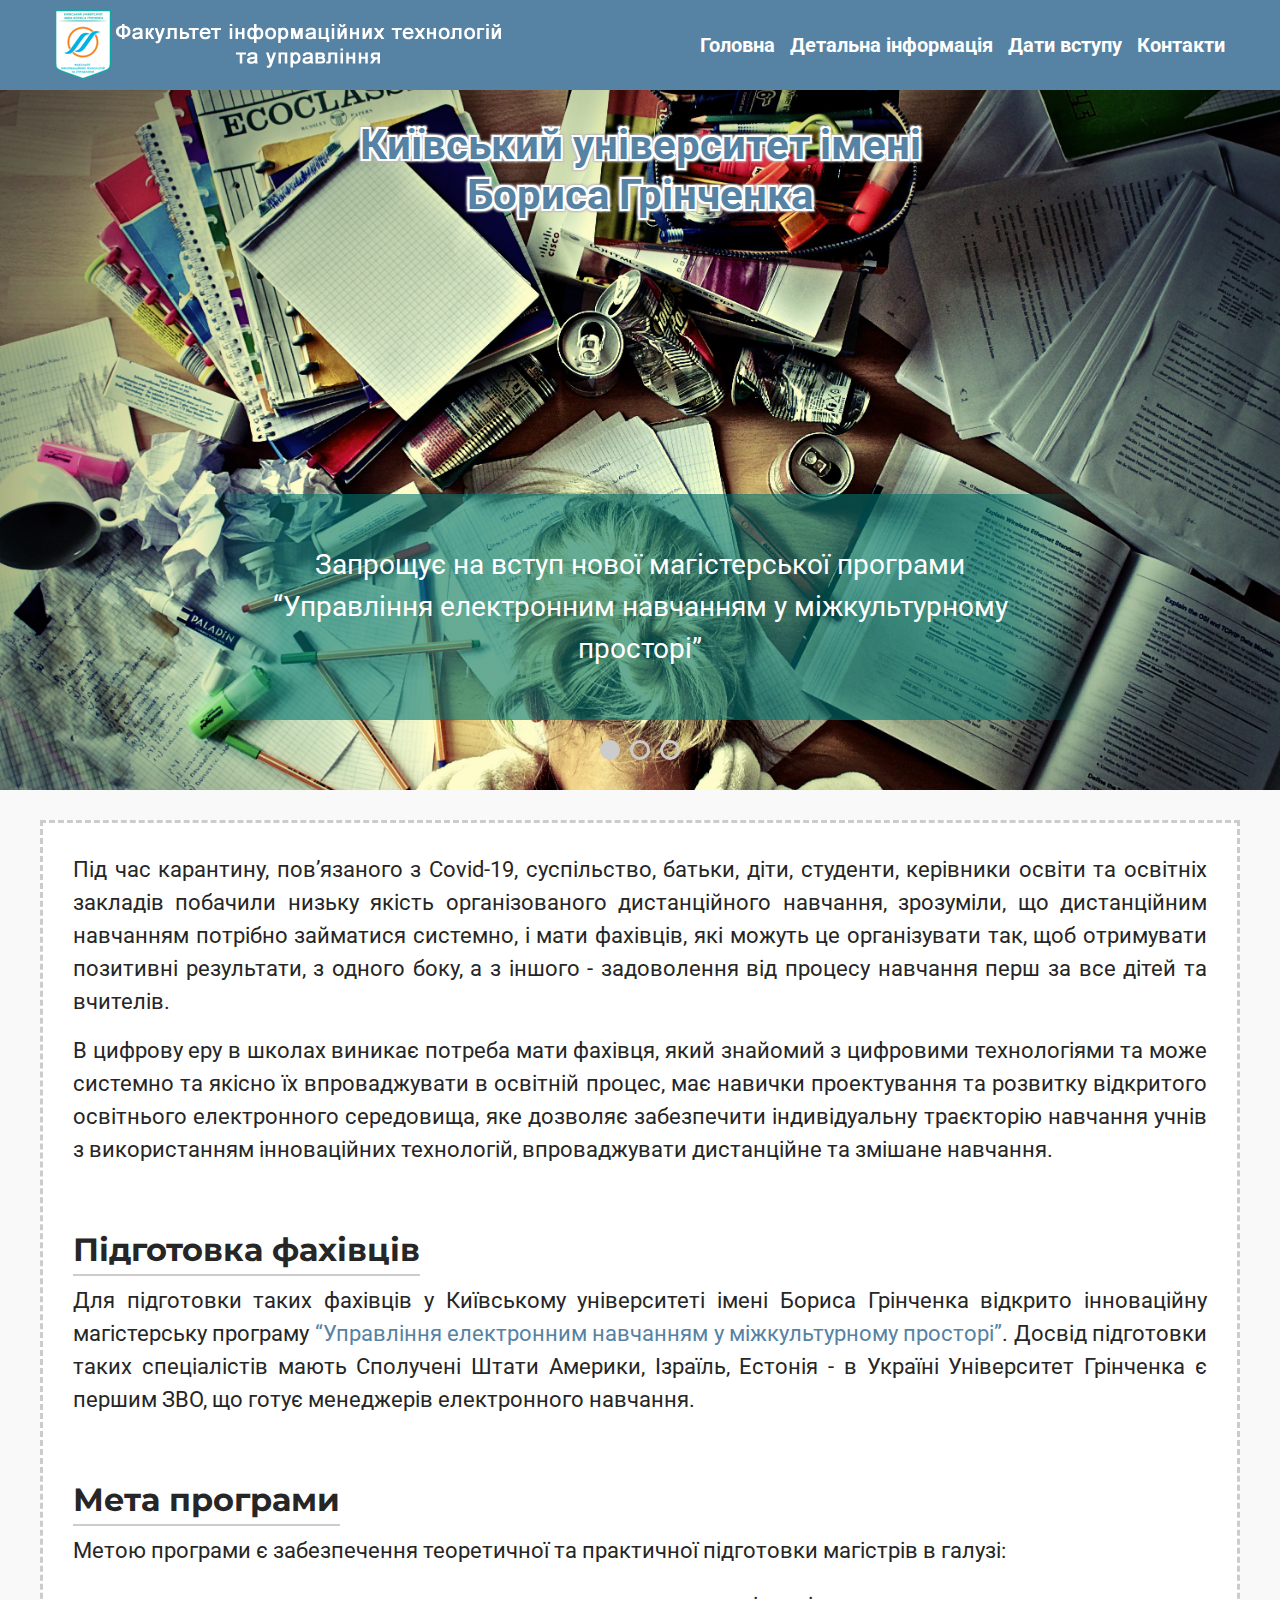
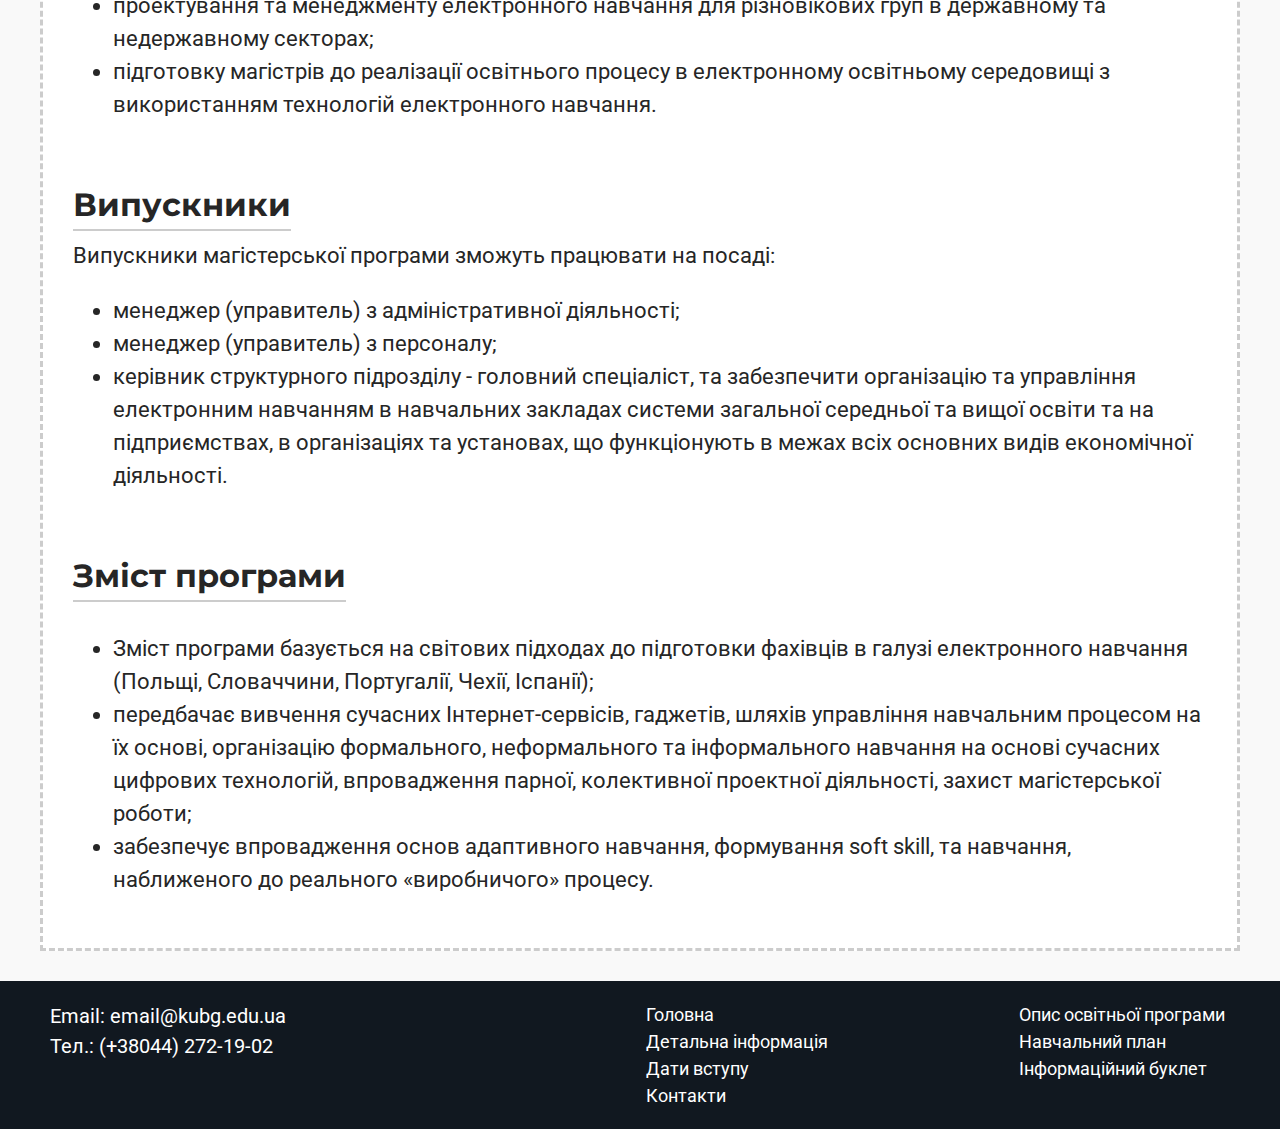
<file: index.html>
<!DOCTYPE html>
<html lang="uk">

<head>
    <meta charset="UTF-8">
    <meta name="viewport" content="width=device-width, initial-scale=1.0">
    <meta http-equiv="X-UA-Compatible" content="ie=edge">
    <title>Управління електронним навчанням у міжкультурному просторі</title>

    <!-- Підключаємо favicon  -->
    <link rel="shortcut icon" href="assets/img/favicon.ico" type="image/x-icon">

    <!-- Підключаємо шрифти Google  -->
    <link href="https://fonts.googleapis.com/css2?family=Roboto:wght@400;700&display=swap" rel="stylesheet">
    <link href="https://fonts.googleapis.com/css2?family=Montserrat:wght@600&display=swap" rel="stylesheet">

    <!-- Підключаємо normalize.css  -->
    <link href="assets/css/normalize.css" rel="stylesheet">

    <!-- Підключаємо slick.css  -->
    <link href="assets/css/slick.css" rel="stylesheet">

    <!-- Підключаємо наші стилі  -->
    <link href="assets/css/style.css" rel="stylesheet">

    <!-- Підключаємо media.css  -->
    <link href="assets/css/media.css" rel="stylesheet">

</head>

<body>
    <header class="header" id="header">
        <div class="header__wrap container">
            <div class="header__logo">
                <a href="https://monnysay.github.io/fitu.github.io/">
                    <img src="assets/img/logo.png" alt="Логотип || Київський університет імені Бориса Грінченка">
                </a>
            </div>
            <nav class="header__nav header__nav-js">
                <ul class="header__nav-list">
                    <li><a href="https://monnysay.github.io/fitu.github.io/">Головна</a></li>
                    <li><a href="https://monnysay.github.io/fitu.github.io/information.html">Детальна інформація</a></li>
                    <li><a href="https://monnysay.github.io/fitu.github.io/introduction.html">Дати вступу</a></li>
                    <li><a href="https://monnysay.github.io/fitu.github.io/contact.html">Контакти</a></li>
                </ul>
            </nav>
            <button class="menu-button menu-button-js"></button>
        </div>
    </header>
    <section class="slider" id="slider">
        <div class="slider__main slider__main-js">
            <div class="slider__item">
                <img src="assets/img/slider1.jpg" alt="Зображення слайдера">
                <h2 class="slider__title">Київський університет імені Бориса Грінченка</h2>
                <div class="slider__descr">
                    <p>
                        Запрощує на вступ нової магістерської програми “Управління електронним навчанням у
                        міжкультурному просторі”
                    </p>
                </div>
            </div>
            <div class="slider__item">
                <img src="assets/img/slider2.jpg" alt="Зображення слайдера">
                <h2 class="slider__title">Київський університет імені Бориса Грінченка</h2>
                <div class="slider__descr">
                    <p>
                        Запрощує на вступ нової магістерської програми “Управління електронним навчанням у
                        міжкультурному просторі”
                    </p>
                </div>
            </div>
            <div class="slider__item">
                <img src="assets/img/slider3.jpg" alt="Зображення слайдера">
                <h2 class="slider__title">Київський університет імені Бориса Грінченка</h2>
                <div class="slider__descr">
                    <p>
                        Запрощує на вступ нової магістерської програми “Управління електронним навчанням у
                        міжкультурному просторі”
                    </p>
                </div>
            </div>

        </div>
    </section>
    <main>
        <div class="container main-container">
            <section class="block-info">
                <p class="block-info__text">Під час карантину, пов’язаного з Covid-19, суспільство, батьки, діти,
                    студенти, керівники освіти та
                    освітніх закладів побачили низьку якість організованого дистанційного навчання, зрозуміли, що
                    дистанційним навчанням потрібно займатися системно, і мати фахівців, які можуть це організувати так,
                    щоб отримувати позитивні результати, з одного боку, а з іншого - задоволення від процесу навчання
                    перш за все дітей та вчителів. </p>
                <p class="block-info__text">В цифрову еру в школах виникає потреба мати фахівця, який знайомий з
                    цифровими технологіями та може
                    системно та якісно їх впроваджувати в освітній процес, має навички проектування та розвитку
                    відкритого освітнього електронного середовища, яке дозволяє забезпечити індивідуальну траєкторію
                    навчання учнів з використанням інноваційних технологій, впроваджувати дистанційне та змішане
                    навчання.</p>
            </section>

            <section class="block-info">
                <h3 class="block-info__title">Підготовка фахівців</h3>
                <p class="block-info__text">Для підготовки таких фахівців у Київському університеті імені Бориса
                    Грінченка відкрито інноваційну магістерську програму <span class="c-blue"> “Управління електронним
                        навчанням у міжкультурному просторі”</span>. Досвід підготовки таких спеціалістів мають
                    Сполучені Штати
                    Америки, Ізраїль, Естонія - в Україні Університет Грінченка є першим ЗВО, що готує менеджерів
                    електронного навчання.</p>
            </section>

            <section class="block-info">
                <h3 class="block-info__title">Мета програми</h3>
                <p class="block-info__text">Метою програми є забезпечення теоретичної та практичної підготовки магістрів
                    в галузі: </p>
                <ul class="block-info__list">
                    <li>проектування та менеджменту електронного навчання для різновікових груп в державному та
                        недержавному секторах;</li>
                    <li>підготовку магістрів до реалізації освітнього процесу в електронному освітньому середовищі з
                        використанням технологій електронного навчання.</li>
                </ul>
            </section>

            <section class="block-info">
                <h3 class="block-info__title">Випускники</h3>
                <p class="block-info__text">Випускники магістерської програми зможуть працювати на посаді: </p>
                <ul class="block-info__list">
                    <li>менеджер (управитель) з адміністративної діяльності;</li>
                    <li>менеджер (управитель) з персоналу;</li>
                    <li>керівник структурного підрозділу - головний спеціаліст, та забезпечити організацію та управління
                        електронним навчанням в навчальних закладах системи загальної середньої та вищої освіти та на
                        підприємствах, в організаціях та установах, що функціонують в межах всіх основних видів
                        економічної діяльності.</li>
                </ul>
            </section>

            <section class="block-info">
                <h3 class="block-info__title">Зміст програми</h3>
                <ul class="block-info__list">
                    <li>Зміст програми базується на світових підходах до підготовки фахівців в галузі електронного
                        навчання (Польщі, Словаччини, Португалії, Чехії, Іспанії);</li>
                    <li>передбачає вивчення сучасних Інтернет-сервісів, гаджетів, шляхів управління навчальним процесом
                        на їх основі, організацію формального, неформального та інформального навчання на основі
                        сучасних цифрових технологій, впровадження парної, колективної проектної діяльності, захист
                        магістерської роботи; </li>
                    <li>забезпечує впровадження основ адаптивного навчання, формування soft skill, та навчання,
                        наближеного до реального «виробничого» процесу.</li>
                </ul>
            </section>
        </div>
    </main>

    <footer class="footer" id="footer">
        <div class="footer__wrap container">
            <div class="footer__info">
                <p>Email: <a href="mailto:email@kubg.edu.ua">email@kubg.edu.ua</a></p>
                <p>Тел.: <a href="tel:(+38044) 272-19-02">(+38044) 272-19-02</a></p>
            </div>
            <div class="footer__site-nav">
                <ul class="footer__nav-item">
                    <li><a href="https://monnysay.github.io/fitu.github.io/">Головна</a></li>
                    <li><a href="https://monnysay.github.io/fitu.github.io/information.html">Детальна інформація</a></li>
                    <li><a href="https://monnysay.github.io/fitu.github.io/introduction.html">Дати вступу</a></li>
                    <li><a href="https://monnysay.github.io/fitu.github.io/contact.html">Контакти</a></li>
                </ul>
            </div>
            <div class="footer__site-nav">
                <ul class="footer__nav-item">
                    <li><a href="assets/img/opp_uen_ukr.pdf" target="_blank">Опис освітньої програми</a></li>
                    <li><a href="assets/img/prohrama_uenmp_2018.pdf" target="_blank">Навчальний план</a></li>
                    <li><a href="assets/img/buklet-uen-2019.pdf" target="_blank">Інформаційний буклет</a></li>
                </ul>
            </div>
        </div>
    </footer>

    <button class="btn-up"><span class="v-hidden">Піднятися вверх</span></button>

    <!-- Підключаємо бібліотеку jquery  -->
    <script type="text/javascript" src="assets/js/jquery-3.5.1.min.js"></script>

    <!-- Підключаємо бібліотеку slick  -->
    <script type="text/javascript" src="assets/js/slick.min.js"></script>

    <!-- Підключаємо власні скрипти  -->
    <script type="text/javascript" src="assets/js/script.js"></script>

</body>

</html>
</file>
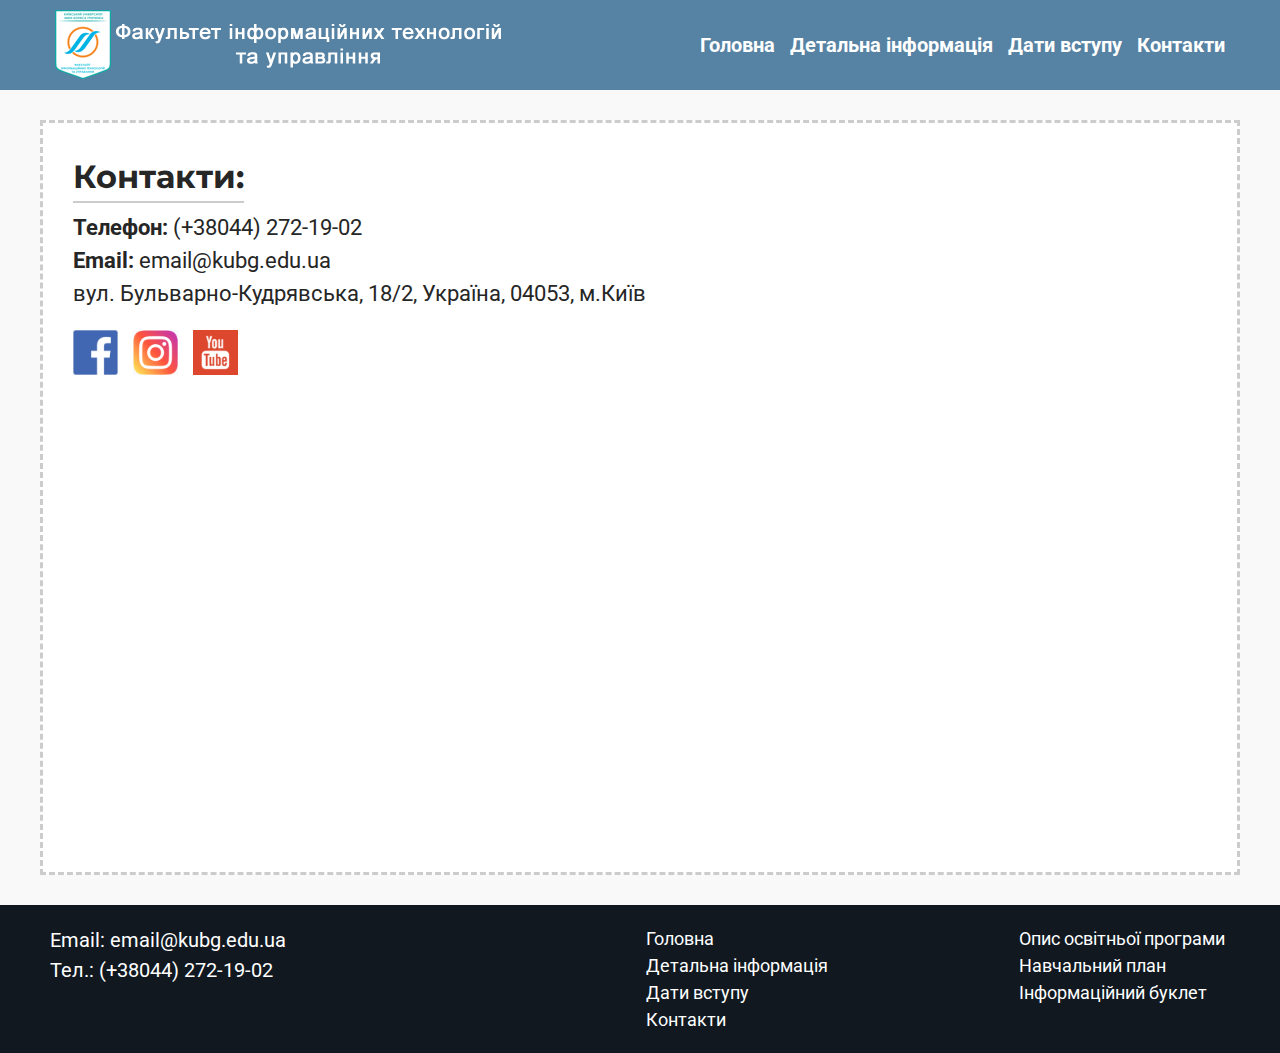
<file: contact.html>
<!DOCTYPE html>
<html lang="uk">

<head>
    <meta charset="UTF-8">
    <meta name="viewport" content="width=device-width, initial-scale=1.0">
    <meta http-equiv="X-UA-Compatible" content="ie=edge">
    <title>Управління електронним навчанням у міжкультурному просторі</title>

    <!-- Підключаємо favicon  -->
    <link rel="shortcut icon" href="assets/img/favicon.ico" type="image/x-icon">

    <!-- Підключаємо шрифти Google  -->
    <link href="https://fonts.googleapis.com/css2?family=Roboto:wght@400;700&display=swap" rel="stylesheet">
    <link href="https://fonts.googleapis.com/css2?family=Montserrat:wght@600&display=swap" rel="stylesheet">

    <!-- Підключаємо normalize.css  -->
    <link href="assets/css/normalize.css" rel="stylesheet">

    <!-- Підключаємо slick.css  -->
    <link href="assets/css/slick.css" rel="stylesheet">

    <!-- Підключаємо наші стилі  -->
    <link href="assets/css/style.css" rel="stylesheet">

    <!-- Підключаємо media.css  -->
    <link href="assets/css/media.css" rel="stylesheet">

</head>

<body>
    <header class="header" id="header">
        <div class="header__wrap container">
            <div class="header__logo">
                <a href="https://monnysay.github.io/fitu.github.io/">
                    <img src="assets/img/logo.png" alt="Логотип || Київський університет імені Бориса Грінченка">
                </a>
            </div>
            <nav class="header__nav header__nav-js">
                <ul class="header__nav-list">
                    <li><a href="https://monnysay.github.io/fitu.github.io/">Головна</a></li>
                    <li><a href="https://monnysay.github.io/fitu.github.io/information.html">Детальна інформація</a></li>
                    <li><a href="https://monnysay.github.io/fitu.github.io/introduction.html">Дати вступу</a></li>
                    <li><a href="https://monnysay.github.io/fitu.github.io/contact.html">Контакти</a></li>
                </ul>
            </nav>
            <button class="menu-button menu-button-js"></button>
        </div>
    </header>

    <main>
        <div class="container main-container">

            <section class="block-info">
                <h3 class="block-info__title">Контакти:</h3>
                <ul class="block-info__list block-info__contact">
                    <li><strong>Телефон: </strong><a href="tel:+38044) 272-19-02" target="_blank">(+38044) 272-19-02</a>
                    </li>
                    <li><strong>Email: </strong><a href="mailto:email@kubg.edu.ua" target="_blank">email@kubg.edu.ua</a>
                    </li>
                    <li>вул. Бульварно-Кудрявська, 18/2, Україна, 04053, м.Київ</li>

                </ul>

                <div class="social-icon">
                    <ul class="social-link">
                        <li><a href="https://www.facebook.com/grinchenkouniversity" target="_blank">
                                <span class="v-hidden">Facebook</span>
                                <img src="assets/img/facebook.svg" alt="Facebook">
                            </a></li>
                        <li><a href="https://www.instagram.com/grinchenkouniversity/" target="_blank">
                                <span class="v-hidden">Instagram</span>
                                <img src="assets/img/instagram.svg" alt="Instagram">
                            </a></li>
                        <li><a href="https://www.youtube.com/user/GrinchenkoUniversity" target="_blank">
                                <span class="v-hidden">YouTube</span>
                                <img src="assets/img/youtube.svg" alt="YouTube">
                            </a></li>
                    </ul>
                </div>
            </section>
            <section class="block-info block-map">
                <iframe
                    src="https://www.google.com/maps/embed?pb=!1m18!1m12!1m3!1d1008.1567632757885!2d30.501018018946695!3d50.45235351710894!2m3!1f0!2f0!3f0!3m2!1i1024!2i768!4f13.1!3m3!1m2!1s0x40d4ce60a18e63d9%3A0x11fb1884420435c4!2z0YPQuy4g0JHRg9C70YzQstCw0YDQvdC-LdCa0YPQtNGA0Y_QstGB0LrQsNGPLCAxOC8yLCDQmtC40LXQsiwgMDIwMDA!5e0!3m2!1sru!2sua!4v1591970093652!5m2!1sru!2sua"
                    width="100%" height="400" frameborder="0" style="border:0;" allowfullscreen="" aria-hidden="false"
                    tabindex="0"></iframe>
            </section>


        </div>
    </main>

    <footer class="footer" id="footer">
        <div class="footer__wrap container">
            <div class="footer__info">
                <p>Email: <a href="mailto:email@kubg.edu.ua">email@kubg.edu.ua</a></p>
                <p>Тел.: <a href="tel:(+38044) 272-19-02">(+38044) 272-19-02</a></p>
            </div>
            <div class="footer__site-nav">
                <ul class="footer__nav-item">
                    <li><a href="https://monnysay.github.io/fitu.github.io/">Головна</a></li>
                    <li><a href="https://monnysay.github.io/fitu.github.io/information.html">Детальна інформація</a></li>
                    <li><a href="https://monnysay.github.io/fitu.github.io/introduction.html">Дати вступу</a></li>
                    <li><a href="https://monnysay.github.io/fitu.github.io/contact.html">Контакти</a></li>
                </ul>
            </div>
            <div class="footer__site-nav">
                <ul class="footer__nav-item">
                    <li><a href="assets/img/opp_uen_ukr.pdf" target="_blank">Опис освітньої програми</a></li>
                    <li><a href="assets/img/prohrama_uenmp_2018.pdf" target="_blank">Навчальний план</a></li>
                    <li><a href="assets/img/buklet-uen-2019.pdf" target="_blank">Інформаційний буклет</a></li>
                </ul>
            </div>
        </div>
    </footer>

    <button class="btn-up"><span class="v-hidden">Піднятися вверх</span></button>

    <!-- Підключаємо бібліотеку jquery  -->
    <script type="text/javascript" src="assets/js/jquery-3.5.1.min.js"></script>

    <!-- Підключаємо бібліотеку slick  -->
    <script type="text/javascript" src="assets/js/slick.min.js"></script>

    <!-- Підключаємо власні скрипти  -->
    <script type="text/javascript" src="assets/js/script.js"></script>

</body>

</html>
</file>
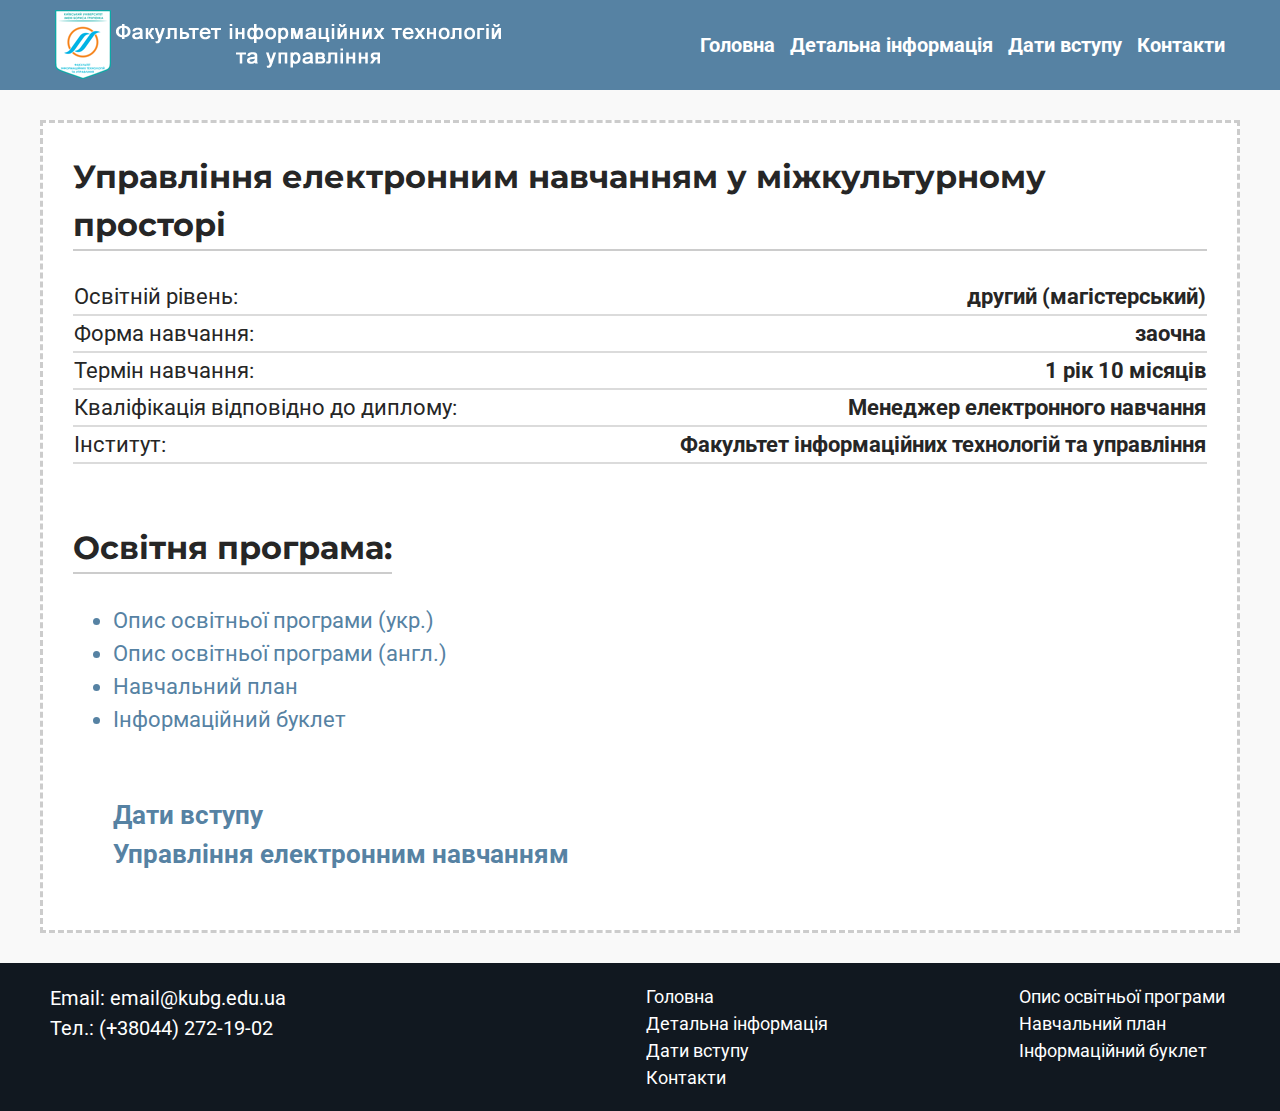
<file: information.html>
<!DOCTYPE html>
<html lang="uk">

<head>
    <meta charset="UTF-8">
    <meta name="viewport" content="width=device-width, initial-scale=1.0">
    <meta http-equiv="X-UA-Compatible" content="ie=edge">
    <title>Управління електронним навчанням у міжкультурному просторі</title>

    <!-- Підключаємо favicon  -->
    <link rel="shortcut icon" href="assets/img/favicon.ico" type="image/x-icon">

    <!-- Підключаємо шрифти Google  -->
    <link href="https://fonts.googleapis.com/css2?family=Roboto:wght@400;700&display=swap" rel="stylesheet">
    <link href="https://fonts.googleapis.com/css2?family=Montserrat:wght@600&display=swap" rel="stylesheet">

    <!-- Підключаємо normalize.css  -->
    <link href="assets/css/normalize.css" rel="stylesheet">

    <!-- Підключаємо slick.css  -->
    <link href="assets/css/slick.css" rel="stylesheet">

    <!-- Підключаємо наші стилі  -->
    <link href="assets/css/style.css" rel="stylesheet">

    <!-- Підключаємо media.css  -->
    <link href="assets/css/media.css" rel="stylesheet">

</head>

<body>
    <header class="header" id="header">
        <div class="header__wrap container">
            <div class="header__logo">
                <a href="https://monnysay.github.io/fitu.github.io/">
                    <img src="assets/img/logo.png" alt="Логотип || Київський університет імені Бориса Грінченка">
                </a>
            </div>
            <nav class="header__nav header__nav-js">
                <ul class="header__nav-list">
                    <li><a href="https://monnysay.github.io/fitu.github.io/">Головна</a></li>
                    <li><a href="https://monnysay.github.io/fitu.github.io/information.html">Детальна інформація</a></li>
                    <li><a href="https://monnysay.github.io/fitu.github.io/introduction.html">Дати вступу</a></li>
                    <li><a href="https://monnysay.github.io/fitu.github.io/contact.html">Контакти</a></li>
                </ul>
            </nav>
            <button class="menu-button menu-button-js"></button>
        </div>
    </header>

    <main>
        <div class="container main-container">
            <section class="block-info">
                <h3 class="block-info__title">Управління електронним навчанням у міжкультурному просторі</h3>
                <table class="block-info__table">
                    <tbody>
                        <tr>
                            <td>Освітній рівень:</td>
                            <td>другий (магістерський)</td>
                        </tr>
                        <tr>
                            <td>Форма навчання:</td>
                            <td>заочна</td>
                        </tr>
                        <tr>
                            <td>Термін навчання:</td>
                            <td>1 рік 10 місяців</td>
                        </tr>
                        <tr>
                            <td>Кваліфікація відповідно до диплому:</td>
                            <td>Менеджер електронного навчання</td>
                        </tr>
                        <tr>
                            <td>Інститут:</td>
                            <td>Факультет інформаційних технологій та управління</td>
                        </tr>
                    </tbody>
                </table>
            </section>

            <section class="block-info">
                <h3 class="block-info__title">Освітня програма:</h3>
                <ul class="block-info__list">
                    <li class="link"><a href="assets/img/opp_uen_ukr.pdf" target="_blank">Опис освітньої програми
                            (укр.)</a></li>
                    <li class="link"><a href="assets/img/opp_uen_en.pdf" target="_blank">Опис освітньої програми
                            (англ.)</a></li>
                    <li class="link"><a href="assets/img/prohrama_uenmp_2018.pdf" target="_blank">Навчальний план</a>
                    </li>
                    <li class="link"><a href="assets/img/buklet-uen-2019.pdf" target="_blank">Інформаційний буклет</a>
                    </li>
                </ul>
            </section>

            <section class="block-info">
                <ul class="block-info__list block-info__list_lg">
                    <li class="link"><a href="https://monnysay.github.io/fitu.github.io/introduction.html" target="_blank">Дати вступу</a></li>
                    <li class="link"><a href="assets/img/buklet-uen-2019.pdf" target="_blank">Управління електронним
                            навчанням</a></li>
                </ul>
            </section>

        </div>
    </main>

    <footer class="footer" id="footer">
        <div class="footer__wrap container">
            <div class="footer__info">
                <p>Email: <a href="mailto:email@kubg.edu.ua">email@kubg.edu.ua</a></p>
                <p>Тел.: <a href="tel:(+38044) 272-19-02">(+38044) 272-19-02</a></p>
            </div>
            <div class="footer__site-nav">
                <ul class="footer__nav-item">
                    <li><a href="https://monnysay.github.io/fitu.github.io/">Головна</a></li>
                    <li><a href="https://monnysay.github.io/fitu.github.io/information.html">Детальна інформація</a></li>
                    <li><a href="https://monnysay.github.io/fitu.github.io/introduction.html">Дати вступу</a></li>
                    <li><a href="https://monnysay.github.io/fitu.github.io/contact.html">Контакти</a></li>
                </ul>
            </div>
            <div class="footer__site-nav">
                <ul class="footer__nav-item">
                    <li><a href="assets/img/opp_uen_ukr.pdf" target="_blank">Опис освітньої програми</a></li>
                    <li><a href="assets/img/prohrama_uenmp_2018.pdf" target="_blank">Навчальний план</a></li>
                    <li><a href="assets/img/buklet-uen-2019.pdf" target="_blank">Інформаційний буклет</a></li>
                </ul>
            </div>
        </div>
    </footer>

    <button class="btn-up"><span class="v-hidden">Піднятися вверх</span></button>

    <!-- Підключаємо бібліотеку jquery  -->
    <script type="text/javascript" src="assets/js/jquery-3.5.1.min.js"></script>

    <!-- Підключаємо бібліотеку slick  -->
    <script type="text/javascript" src="assets/js/slick.min.js"></script>

    <!-- Підключаємо власні скрипти  -->
    <script type="text/javascript" src="assets/js/script.js"></script>

</body>

</html>
</file>
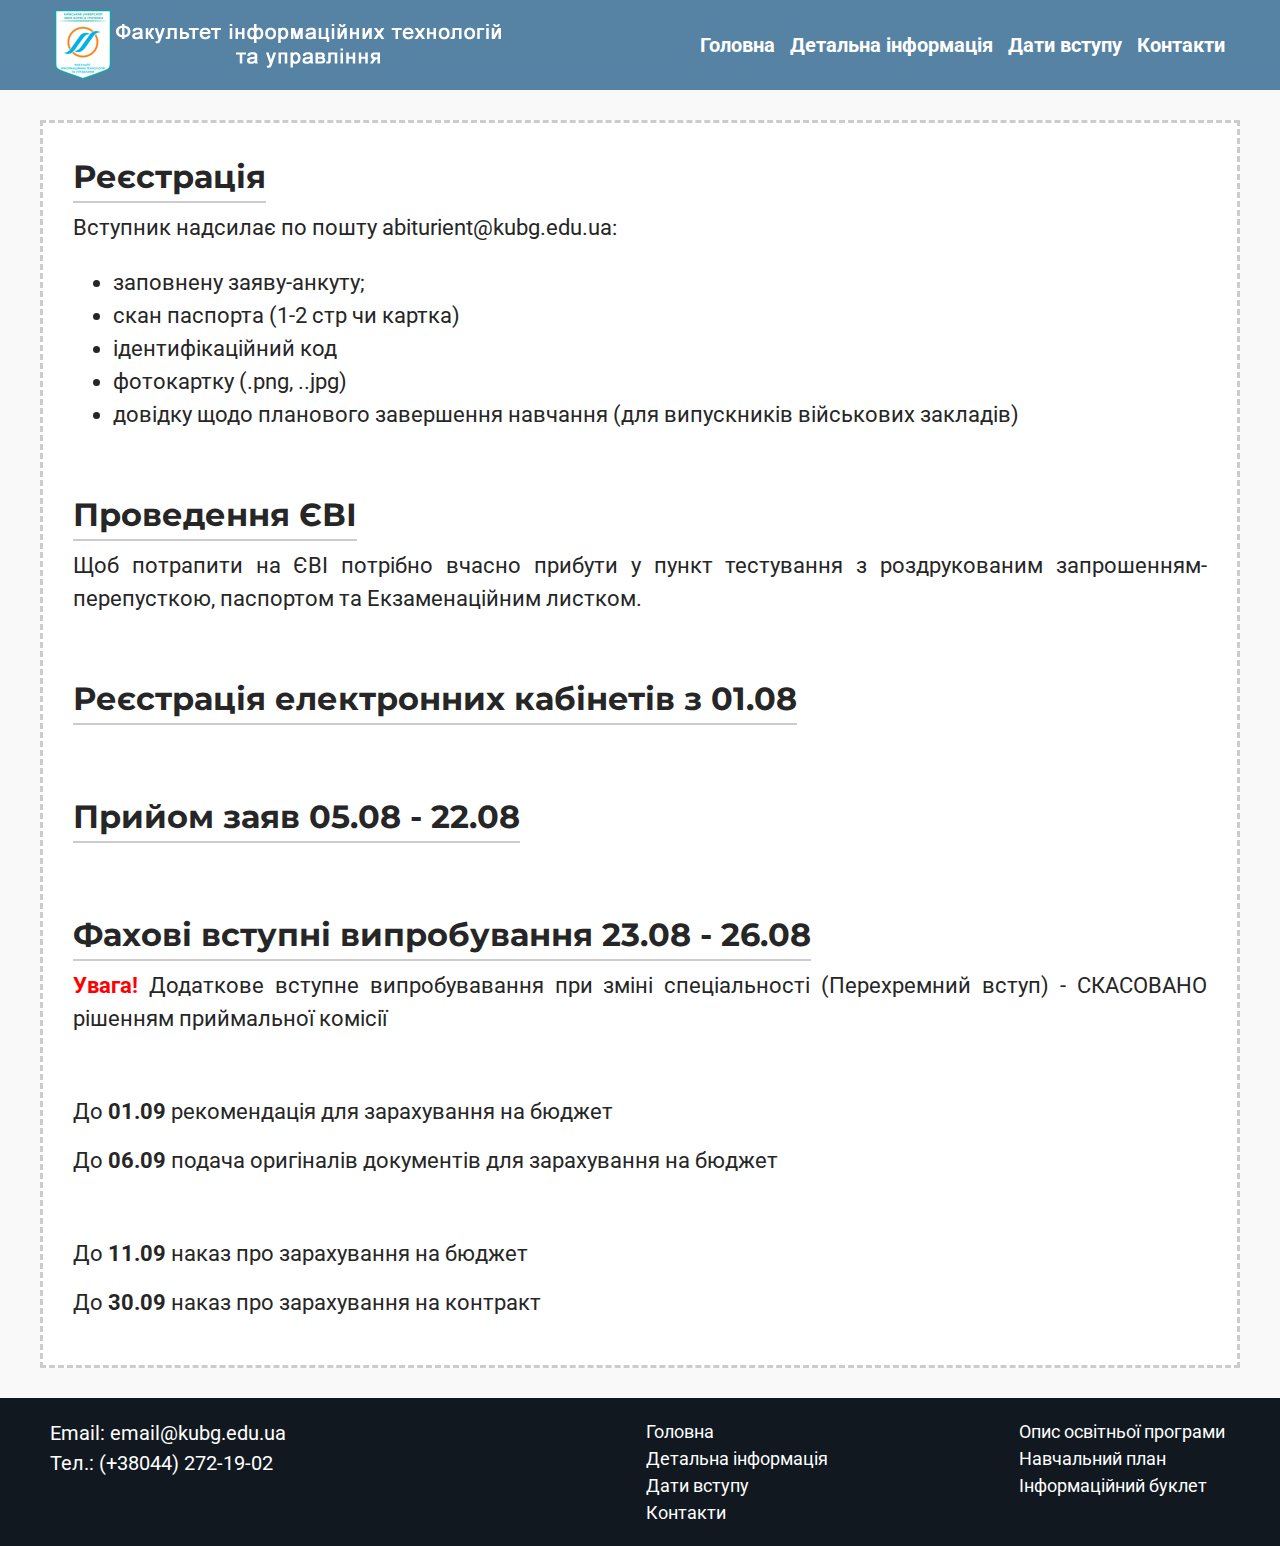
<file: introduction.html>
<!DOCTYPE html>
<html lang="uk">

<head>
    <meta charset="UTF-8">
    <meta name="viewport" content="width=device-width, initial-scale=1.0">
    <meta http-equiv="X-UA-Compatible" content="ie=edge">
    <title>Управління електронним навчанням у міжкультурному просторі</title>

    <!-- Підключаємо favicon  -->
    <link rel="shortcut icon" href="assets/img/favicon.ico" type="image/x-icon">

    <!-- Підключаємо шрифти Google  -->
    <link href="https://fonts.googleapis.com/css2?family=Roboto:wght@400;700&display=swap" rel="stylesheet">
    <link href="https://fonts.googleapis.com/css2?family=Montserrat:wght@600&display=swap" rel="stylesheet">

    <!-- Підключаємо normalize.css  -->
    <link href="assets/css/normalize.css" rel="stylesheet">

    <!-- Підключаємо slick.css  -->
    <link href="assets/css/slick.css" rel="stylesheet">

    <!-- Підключаємо наші стилі  -->
    <link href="assets/css/style.css" rel="stylesheet">

    <!-- Підключаємо media.css  -->
    <link href="assets/css/media.css" rel="stylesheet">

</head>

<body>
    <header class="header" id="header">
        <div class="header__wrap container">
            <div class="header__logo">
                <a href="https://monnysay.github.io/fitu.github.io/">
                    <img src="assets/img/logo.png" alt="Логотип || Київський університет імені Бориса Грінченка">
                </a>
            </div>
            <nav class="header__nav header__nav-js">
                <ul class="header__nav-list">
                    <li><a href="https://monnysay.github.io/fitu.github.io/">Головна</a></li>
                    <li><a href="https://monnysay.github.io/fitu.github.io/information.html">Детальна інформація</a></li>
                    <li><a href="https://monnysay.github.io/fitu.github.io/introduction.html">Дати вступу</a></li>
                    <li><a href="https://monnysay.github.io/fitu.github.io/contact.html">Контакти</a></li>
                </ul>
            </nav>
            <button class="menu-button menu-button-js"></button>
        </div>
    </header>

    <main>
        <div class="container main-container">

            <section class="block-info">
                <h3 class="block-info__title">Реєстрація</h3>
                <p class="block-info__text">Вступник надсилає по пошту abiturient@kubg.edu.ua:</p>
                <ul class="block-info__list">
                    <li>заповнену заяву-анкуту;</li>
                    <li>скан паспорта (1-2 стр чи картка)</li>
                    <li>ідентифікаційний код</li>
                    <li>фотокартку (.png, ..jpg)</li>
                    <li>довідку щодо планового завершення навчання (для випускників військових закладів)</li>
                </ul>
            </section>

            <section class="block-info">
                <h3 class="block-info__title">Проведення ЄВІ</h3>
                <p class="block-info__text">Щоб потрапити на ЄВІ потрібно вчасно прибути у пункт тестування з
                    роздрукованим запрошенням-перепусткою, паспортом та Екзаменаційним листком.</p>
            </section>

            <section class="block-info">
                <h3 class="block-info__title">Реєстрація електронних кабінетів з 01.08</h3>
            </section>

            <section class="block-info">
                <h3 class="block-info__title">Прийом заяв 05.08 - 22.08</h3>
            </section>

            <section class="block-info">
                <h3 class="block-info__title">Фахові вступні випробування 23.08 - 26.08</h3>
                <p class="block-info__text"><span class="danger">Увага!</span> Додаткове вступне випробувавання при
                    зміні спеціальності (Перехремний вступ) - СКАСОВАНО рішенням приймальної комісії </p>
            </section>

            <section class="block-info">
                <p class="block-info__text">До <strong>01.09</strong> рекомендація для зарахування на бюджет</p>
                <p class="block-info__text">До <strong>06.09</strong> подача оригіналів документів для зарахування на
                    бюджет</p>
            </section>

            <section class="block-info">
                <p class="block-info__text">До <strong>11.09</strong> наказ про зарахування на бюджет</p>
                <p class="block-info__text">До <strong>30.09</strong> наказ про зарахування на контракт</p>
            </section>


        </div>
    </main>

    <footer class="footer" id="footer">
        <div class="footer__wrap container">
            <div class="footer__info">
                <p>Email: <a href="mailto:email@kubg.edu.ua">email@kubg.edu.ua</a></p>
                <p>Тел.: <a href="tel:(+38044) 272-19-02">(+38044) 272-19-02</a></p>
            </div>
            <div class="footer__site-nav">
                <ul class="footer__nav-item">
                    <li><a href="https://monnysay.github.io/fitu.github.io/">Головна</a></li>
                    <li><a href="https://monnysay.github.io/fitu.github.io/information.html">Детальна інформація</a></li>
                    <li><a href="https://monnysay.github.io/fitu.github.io/introduction.html">Дати вступу</a></li>
                    <li><a href="https://monnysay.github.io/fitu.github.io/contact.html">Контакти</a></li>
                </ul>
            </div>
            <div class="footer__site-nav">
                <ul class="footer__nav-item">
                    <li><a href="assets/img/opp_uen_ukr.pdf" target="_blank">Опис освітньої програми</a></li>
                    <li><a href="assets/img/prohrama_uenmp_2018.pdf" target="_blank">Навчальний план</a></li>
                    <li><a href="assets/img/buklet-uen-2019.pdf" target="_blank">Інформаційний буклет</a></li>
                </ul>
            </div>
        </div>
    </footer>

    <button class="btn-up"><span class="v-hidden">Піднятися вверх</span></button>

    <!-- Підключаємо бібліотеку jquery  -->
    <script type="text/javascript" src="assets/js/jquery-3.5.1.min.js"></script>

    <!-- Підключаємо бібліотеку slick  -->
    <script type="text/javascript" src="assets/js/slick.min.js"></script>

    <!-- Підключаємо власні скрипти  -->
    <script type="text/javascript" src="assets/js/script.js"></script>

</body>

</html>
</file>
<file: assets/css/style.css>
body {
    font-family: Roboto, sans-serif;
    font-weight: 400;
    background-color: #f9f9f9;
    color: #262626;
}

.container {
    max-width: 1200px;
    padding: 0 15px;
    margin: 0 auto
}

.v-hidden {
    position: absolute;
    width: 1px;
    height: 1px;
    padding: 0;
    overflow: hidden;
    clip: rect(0, 0, 0, 0);
    white-space: nowrap;
    border: 0
}

a {
    text-decoration: none;
    background-color: rgba(0, 0, 0, 0);
    font: inherit !important
}

img {
    max-width: 100%
}

.btn-up {
    position: fixed;
    bottom: 30px;
    right: 30px;
    width: 35px;
    height: 35px;
    background-color: transparent;
    border-color: transparent;
    background: url(../img/btnup.png) no-repeat center;
    background-size: cover;
    transition: .2s;
    display: none;
}
.btn-up:hover,
.btn-up:focus {
  transform: translateY(-5px);
}

.section {
    padding: 60px 0
}

.menu-button {
    width: 40px;
    height: 25px;
    position: relative;
    border: none;
    -webkit-transition: .2s;
    -o-transition: .2s;
    transition: .2s;
    padding: 0
}

.menu-button:hover div:first-child {
    -webkit-transform: translateY(-3px);
    -ms-transform: translateY(-3px);
    transform: translateY(-3px)
}

.menu-button:hover div:nth-child(3) {
    -webkit-transform: translateY(3px);
    -ms-transform: translateY(3px);
    transform: translateY(3px)
}

.menu-button div {
    position: relative;
    display: block;
    height: 4px;
    width: 100%;
    background-color: #fff;
    border-radius: 7px;
    -webkit-transition: .4s;
    -o-transition: .4s;
    transition: .4s;
    margin-bottom: 5px
}

@-webkit-keyframes animationCloseBtn1 {
    0% {
        -webkit-transform: rotate(45deg);
        transform: rotate(45deg)
    }

    50% {
        -webkit-transform: rotate(30deg);
        transform: rotate(30deg)
    }

    to {
        -webkit-transform: rotate(45deg);
        transform: rotate(45deg)
    }
}

@keyframes animationCloseBtn1 {
    0% {
        -webkit-transform: rotate(45deg);
        transform: rotate(45deg)
    }

    50% {
        -webkit-transform: rotate(30deg);
        transform: rotate(30deg)
    }

    to {
        -webkit-transform: rotate(45deg);
        transform: rotate(45deg)
    }
}

@-webkit-keyframes animationCloseBtn2 {
    0% {
        -webkit-transform: rotate(-45deg);
        transform: rotate(-45deg)
    }

    50% {
        -webkit-transform: rotate(-30deg);
        transform: rotate(-30deg)
    }

    to {
        -webkit-transform: rotate(-45deg);
        transform: rotate(-45deg)
    }
}

@keyframes animationCloseBtn2 {
    0% {
        -webkit-transform: rotate(-45deg);
        transform: rotate(-45deg)
    }

    50% {
        -webkit-transform: rotate(-30deg);
        transform: rotate(-30deg)
    }

    to {
        -webkit-transform: rotate(-45deg);
        transform: rotate(-45deg)
    }
}

.main-container {
    border: 3px dashed #ccc;
    background-color: #fff;
    padding: 30px;
    margin-bottom: 30px;
    margin-top: 30px
}

.c-blue,
.link {
    color: #5682a3
}

.danger {
    color: red;
    font-weight: bold;
}

.link:active,
.link:focus,
.link:hover {
    color: #00516b
}

.header {
    background-color: #5682a3;
    padding: 10px 0;
    padding: 10px 0;
    position: relative;
}

.header.scroll {
    position: fixed;
    top: 0;
    left: 0;
    right: 0;
    transition: .3s;
    z-index: 10;
    background-color: rgba(#fff, .6);
    padding: 2px 0;
    box-shadow: 0px 4px 15px 5px rgba(38, 38, 38, 0.5);
}

.header__wrap {
    display: grid;
    grid-template-columns: repeat(2, 1fr);
    -webkit-box-align: center;
    -ms-flex-align: center;
    align-items: center
}

.header__logo {
    width: 450px
}

.header__nav,
.header__nav-list {
    display: -webkit-box;
    display: -ms-flexbox;
    display: flex;
    -webkit-box-align: center;
    -ms-flex-align: center;
    align-items: center;
    -webkit-box-pack: end;
    -ms-flex-pack: end;
    padding: 0;
    justify-content: flex-end
}

.header__nav-list {
    -ms-flex-wrap: wrap;
    flex-wrap: wrap;
    margin: 0;
    list-style: none
}

.header__nav-list li {
    margin-left: 15px;
    color: #fff;
    font-weight: 700;
    font-size: 20px
}

.header__nav-list li:hover {
    opacity: .8
}

.menu-button {
    display: none
}

.slider,
.slider__item {
    position: relative;
    width: 100%
}

.slider__item {
    height: 700px
}

.slider__item img {
    height: 700px;
    -o-object-fit: cover;
    object-fit: cover;
    width: 100%
}

.slider__title {
    top: 30px;
    font-weight: 700;
    font-size: 42px;
    line-height: 1.2;
    color: #5682a3;
    text-shadow: -1px -1px #fff, -2px -2px #fff, -1px 1px #fff, -2px 2px #fff, 1px 1px #fff, 2px 2px #fff, 1px -1px #fff, 2px -2px #fff, -3px -3px 2px #bbb, -3px 3px 2px #bbb, 3px 3px 2px #bbb, 3px -3px 2px #bbb
}

.slider__descr,
.slider__title {
    position: absolute;
    left: 50%;
    -webkit-transform: translateX(-50%);
    -ms-transform: translateX(-50%);
    transform: translateX(-50%);
    text-align: center
}

.slider__descr {
    bottom: 70px;
    font-size: 28px;
    color: #fff;
    background: -webkit-gradient(linear, left top, right top, from(hsla(0, 0%, 100%, 0)), color-stop(10%, rgba(0, 117, 113, .6)), color-stop(90%, rgba(0, 115, 111, .6)), to(hsla(0, 0%, 100%, 0)));
    background: -o-linear-gradient(left, hsla(0, 0%, 100%, 0) 0, rgba(0, 117, 113, .6) 10%, rgba(0, 115, 111, .6) 90%, hsla(0, 0%, 100%, 0) 100%);
    background: linear-gradient(90deg, hsla(0, 0%, 100%, 0) 0, rgba(0, 117, 113, .6) 10%, rgba(0, 115, 111, .6) 90%, hsla(0, 0%, 100%, 0));
    padding: 50px;
    width: 70%
}

.slider__descr p {
    text-align: center;
    padding: 0;
    margin: 0
}

.slick-dots {
    bottom: 30px
}

.slick-dots li {
    width: 20px;
    height: 20px
}

.slick-dots li.slick-active button,
.slick-dots li:hover button {
    width: 20px;
    height: 20px;
    background-color: #ccc;
    border: 3px solid #ccc;
    border-radius: 50%
}

.slick-dots li.slick-active button:before {
    display: none
}

.slick-dots li button {
    width: 20px;
    height: 20px;
    background-color: rgba(0, 0, 0, 0);
    border: 3px solid #ccc;
    border-radius: 50%
}

.slick-dots li button:before {
    display: none
}

.block-info {
    position: relative;
    margin-bottom: 60px
}

.block-info:last-child {
    margin-bottom: 0
}

.block-info__title {
    display: inline-block;
    font-size: 32px;
    text-align: left;
    font-family: Montserrat, sans-serif;
    border-bottom: 2px solid #ccc
}

.block-info__text {
    font-size: 22px;
    text-align: justify
}

.block-info__list {
    font-size: 22px
}

.block-info__list_lg {
    font-size: 26px;
    font-weight: 700;
    list-style: none
}

.block-info__contact {
    list-style: none;
    margin: 0;
    padding: 0
}

.social-link {
    list-style: none;
    padding: 0;
    margin: 20px 0 0;
    display: -webkit-box;
    display: -ms-flexbox;
    display: flex;
    -webkit-box-align: center;
    -ms-flex-align: center;
    align-items: center;
    -webkit-box-pack: start;
    -ms-flex-pack: start;
    justify-content: flex-start
}

.social-link li {
    margin-right: 15px
}

.social-link li:last-child {
    margin-right: 0
}

.social-link li img,
.social-link li svg {
    width: 45px;
    height: 45px;
    -o-object-fit: cover;
    object-fit: cover
}

.block-info__table {
    margin-top: 20px;
    width: 100%
}

.block-info__table tbody {
    display: contents
}

.block-info__table tr {
    display: -webkit-box;
    display: -ms-flexbox;
    display: flex;
    -webkit-box-align: center;
    -ms-flex-align: center;
    align-items: center;
    -webkit-box-pack: justify;
    -ms-flex-pack: justify;
    justify-content: space-between;
    font-size: 22px;
    border-bottom: 2px solid hsla(0, 0%, 80%, .7)
}

.block-info__table tr td:last-child {
    font-weight: 700
}

.footer {
    position: relative;
    background-color: #111820;
    color: #fff;
    padding: 10px
}

.footer__wrap {
    display: grid;
    grid-template-columns: 1fr 1fr 1fr;
    grid-gap: 10px;
    padding: 10px
}

.footer__info p {
    font-size: 20px;
    margin: 0
}

.footer__info a[href]:hover {
    opacity: .8
}

.footer__site-nav {
    justify-self: end;
    margin: 0 5px;
}

.footer__nav-item {
    list-style: none;
    font-size: 18px;
    margin: 0;
    padding: 0
}

.footer__nav-item li a[href]:hover {
    opacity: .8
}
</file>
<file: assets/css/media.css>
@media screen and (max-width:1200px) {
    .main-container {
        border: 3px dashed rgba(0, 0, 0, 0);
        background-color: #fff;
        padding: 10px 20px;
        margin-bottom: 0;
        margin-top: 0
    }
}

@media screen and (max-width:992px) {
    .header__logo {
        width: 300px
    }

    .header__nav-list li {
        font-size: 18px;
        text-align: center;
        line-height: 1.2
    }

    .slider__title {
        top: 30px;
        font-size: 38px
    }

    .slider__descr {
        bottom: 30px;
        font-size: 26px;
        width: 100%;
        padding: 20px 30px
    }

    .slick-dots {
        bottom: 15px
    }

    .block-info {
        margin-bottom: 50px
    }

    .block-info__title {
        font-size: 30px
    }

    .block-info__list,
    .block-info__text {
        font-size: 20px
    }

    .block-info__table tr {
        -webkit-box-align: start;
        -ms-flex-align: start;
        align-items: flex-start;
        -webkit-box-orient: vertical;
        -webkit-box-direction: normal;
        -ms-flex-direction: column;
        flex-direction: column;
        font-size: 22px
    }
}

@media screen and (max-width:768px) {

    .section {
        padding: 40px 0
    }

    .menu-button {
        display: block;
        margin-left: auto
    }

    .header__nav {
        display: none;
        position: absolute;
        padding: 10px 0;
        left: 0;
        top: 100%;
        width: 100%;
        background-color: #00b5cf;
        z-index: 5
    }

    .header__nav-list {
        -webkit-box-pack: center;
        -ms-flex-pack: center;
        justify-content: center
    }

    .header__nav-list li {
        margin: 5px
    }

    .slider__title {
        font-size: 34px
    }

    .slider__descr {
        font-size: 24px;
        width: 100%;
        padding: 20px 30px
    }

    .block-info {
        margin-bottom: 40px
    }

    .block-info__title {
        font-size: 28px
    }

    .block-info__list,
    .block-info__text {
        font-size: 18px
    }

    .block-info__table tr {
        -webkit-box-align: start;
        -ms-flex-align: start;
        align-items: flex-start;
        -webkit-box-orient: vertical;
        -webkit-box-direction: normal;
        -ms-flex-direction: column;
        flex-direction: column;
        font-size: 20px
    }

    .footer__wrap {
        grid-template-columns: 1fr;
        justify-content: start;
    }

    .footer__site-nav {
        justify-self: start;
    }
}

@media screen and (max-width:576px) {
    body {
        min-width: 320px
    }

    .header__logo {
        width: 250px
    }

    .header__nav-list {
        -webkit-box-pack: center;
        -ms-flex-pack: center;
        justify-content: center;
        -webkit-box-orient: vertical;
        -webkit-box-direction: normal;
        -ms-flex-direction: column;
        flex-direction: column;
        -webkit-box-align: start;
        -ms-flex-align: start;
        align-items: flex-start;
        padding-left: 20px
    }

    .menu-button {
        width: 40px;
        height: 20px
    }

    .menu-button div {
        height: 3px
    }

    .slider__item,
    .slider__item img {
        height: 550px
    }

    .slider__title {
        top: 30px;
        font-size: 30px;
        width: 100%
    }

    .slider__descr {
        bottom: 30px;
        font-size: 20px;
        width: 100%;
        padding: 20px 30px
    }

    .block-info {
        margin-bottom: 30px
    }

    .block-info__title {
        font-size: 26px
    }

    .block-info__list,
    .block-info__text {
        font-size: 16px
    }

    .block-info__table tr {
        -webkit-box-align: start;
        -ms-flex-align: start;
        align-items: flex-start;
        -webkit-box-orient: vertical;
        -webkit-box-direction: normal;
        -ms-flex-direction: column;
        flex-direction: column;
        font-size: 18px
    }

    .social-link li img,
    .social-link li svg {
        width: 35px;
        height: 35px;
        -o-object-fit: cover;
        object-fit: cover
    }

    .footer__site-nav {
        justify-self: left;
        border-top: 1px solid #fff;
        padding-top: 10px
    }
}

@media screen and (max-width:340px) {
    .header__logo {
        width: 200px
    }
}
</file>
